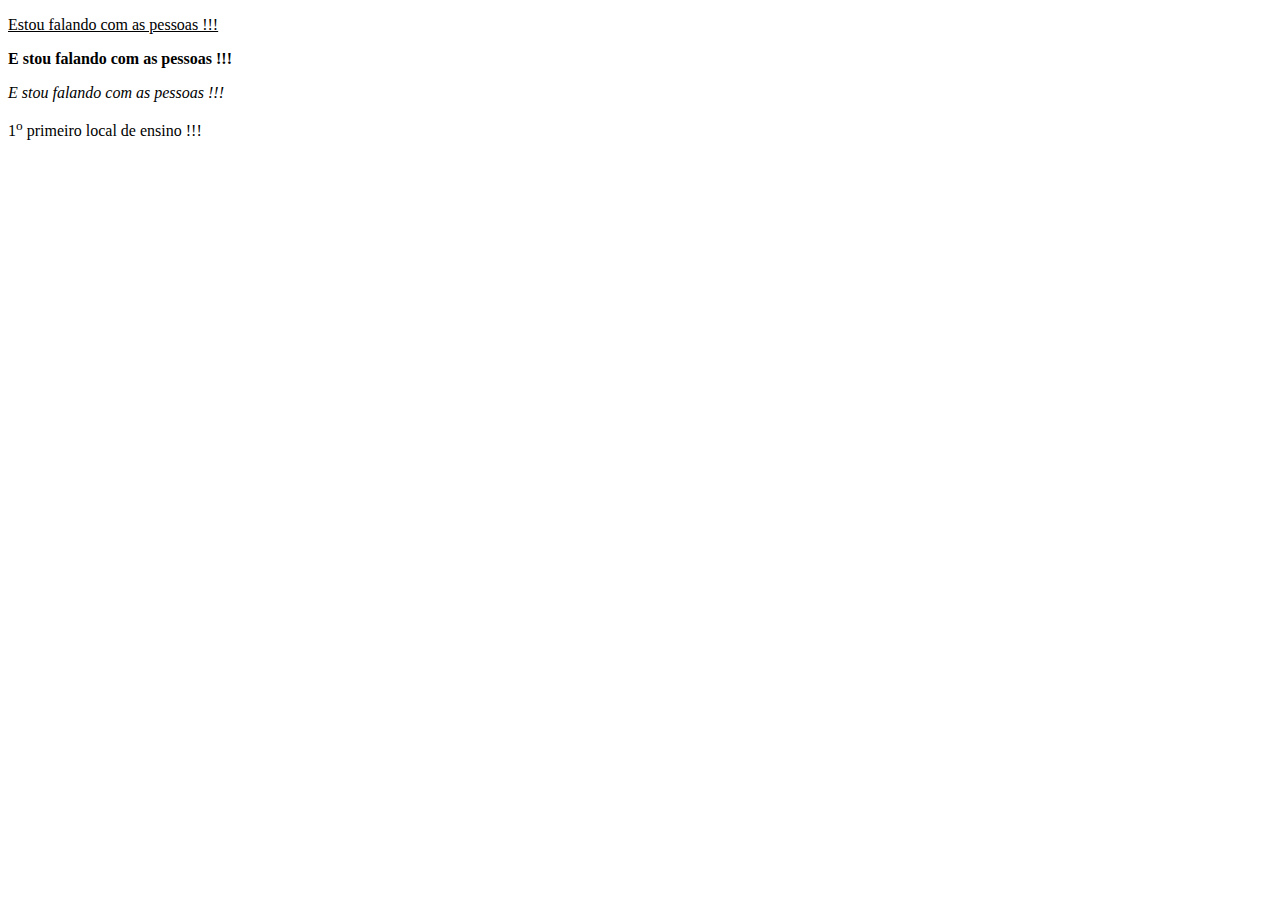
<file: Funcionalidades HTML/format/index.html>
<!DOCTYPE html>
<html lang="en">
<head>
    <meta charset="UTF-8">
    <meta http-equiv="X-UA-Compatible" content="IE=edge">
    <meta name="viewport" content="width=device-width, initial-scale=1.0">
    <title>Document</title>
</head>
<body>
    <!-- Referencia -->
    <a      href=" http://https://developer.mozilla.org/pt-BR/docs/Learn/HTML/Introduction_to_HTML/HTML_text_fundamentals"></a>

    <!--SUBLINHADO -->
    <p     ><u>Estou falando com as pessoas !!!</u></p>

    <!-- NEGRITO -->
    <p> <b>E stou falando com as pessoas !!!</b></p>

    <!--ITALICO-->
    <p><i>E stou falando com as pessoas !!!</i></p>

    <!--Coloca em caixa baixo superior -->
    <p>1<sup>o</sup> primeiro local  de ensino !!!</p >

</body>
</html>
</file>
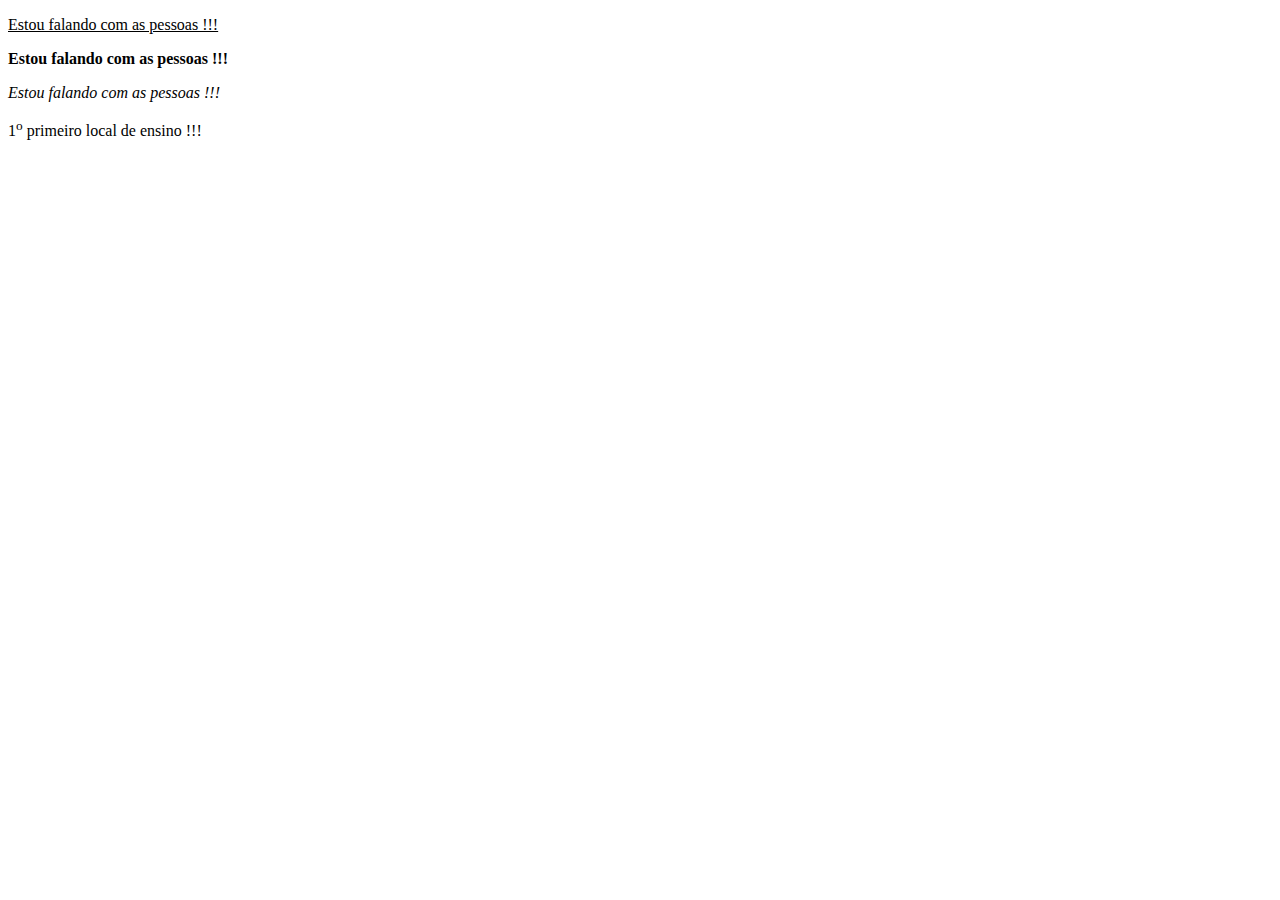
<file: Funcionalidades HTML/formatação/index.html>
<!DOCTYPE html>
<html lang="en">
<head>
    <meta charset="UTF-8">
    <meta http-equiv="X-UA-Compatible" content="IE=edge">
    <meta name="viewport" content="width=device-width, initial-scale=1.0">
    <title>Document</title>
</head>
<body>
    <!--SUBLINHADO-->
    <p><u>Estou falando com as pessoas !!!</u></p>

    <!--NEGRITO-->
    <p><b>Estou falando com as pessoas !!!</b></p>

    <!--ITALICO-->
    <p><i>Estou falando com as pessoas !!!</i></p>

    <!--Coloca em caixa baixo superior-->
    <p>1<sup>o</sup> primeiro local de ensino !!!</p>

</body>
</html>
</file>
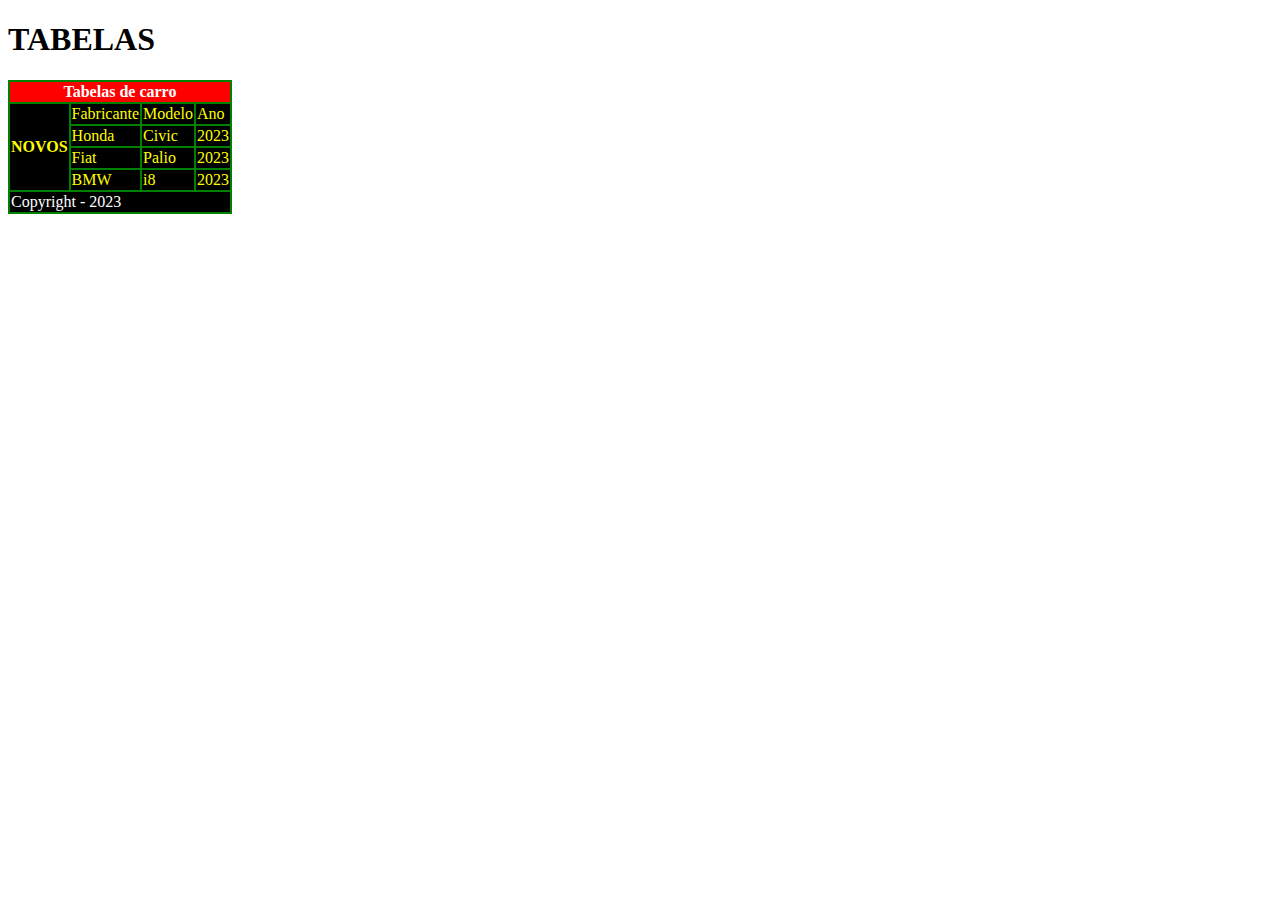
<file: Funcionalidades HTML/tabelas/index.html>
<!DOCTYPE html>
<html lang="en">
<head>
    <meta charset="UTF-8">
    <meta http-equiv="X-UA-Compatible" content="IE=edge">
    <meta name="viewport" content="width=device-width, initial-scale=1.0">
    <title>Document</title>
    <link rel="stylesheet" href="style.css">
</head>
<body>
    <h1>TABELAS</h1>
    <!-- Table - Tag para criacao de tabelas.-->
    <table>
        <!-- tr - Tag para criacao de linhas na tabela.-->
        <!-- td - Tag para criacao de colunas na tabela.-->

        <!-- rowspan - Tag que mescla linhas da tabela.-->
        <!-- colspan - Tag que mescla colunas da tabela.-->
        <thead>
            <tr><th colspan="4">Tabelas de carro</th></tr>
        </thead>
        <tbody>
            <tr><th rowspan="6">NOVOS</th></tr>
            <tr>
                <td>Fabricante</td>
                <td>Modelo</td>
                <td>Ano</td>
            </tr>
            <tr>
                <td>Honda</td>
                <td>Civic</td>
                <td>2023</td>
            </tr>
            <tr>
                <td>Fiat</td>
                <td>Palio</td>
                <td>2023</td>
            </tr>
            <tr>
                <td>BMW</td>
                <td>i8</td>
                <td>2023</td>
            </tr>
        </tbody>
        <tfoot>
            <tr>
                <td colspan="4">Copyright - 2023</td>
            </tr>
        </tfoot>
    </table>

</body>
</html>
</file>
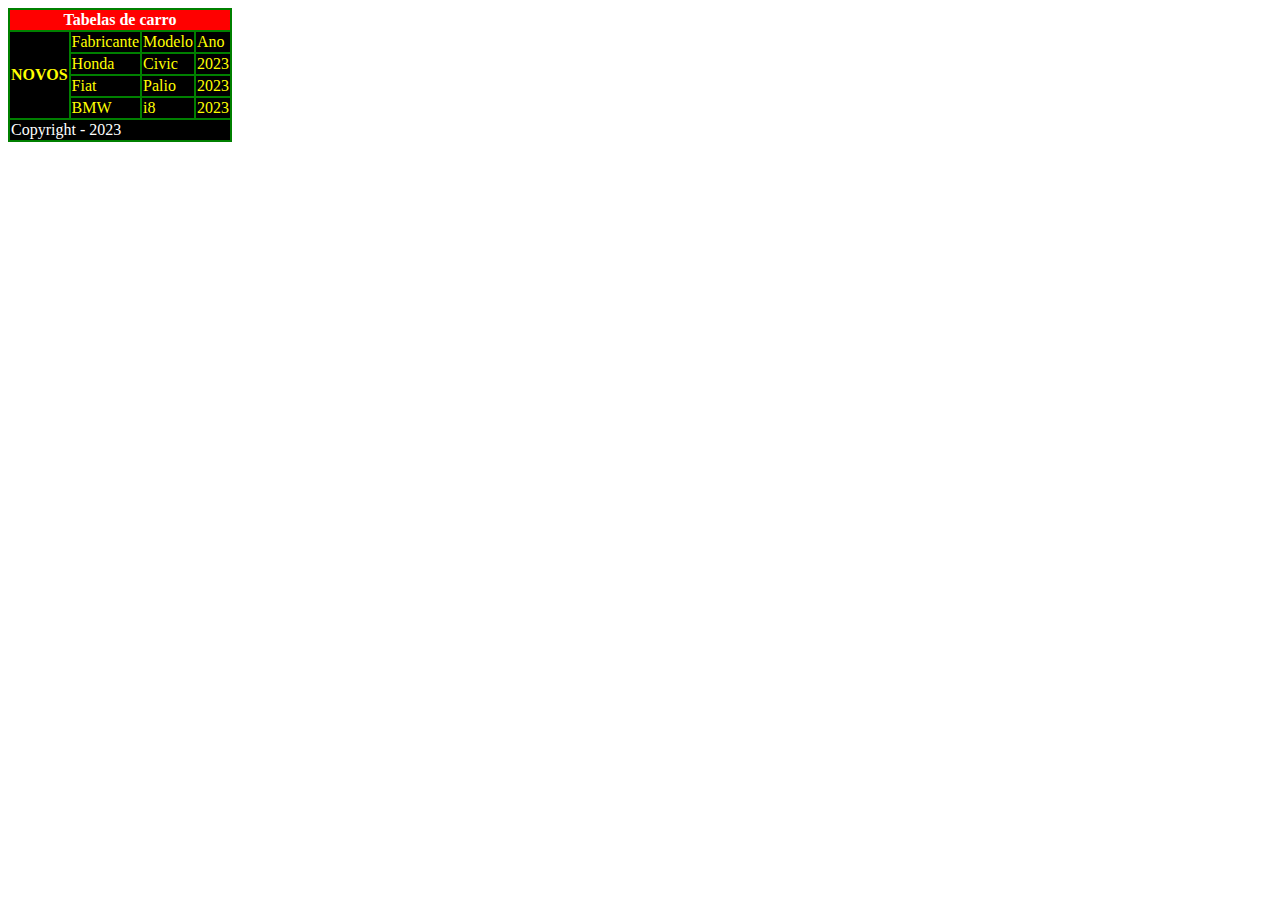
<file: Funcionalidades HTML/tables/index.html>
<!DOCTYPE html>
<html lang="en">
<head>
    <meta charset="UTF-8">
    <meta http-equiv="X-UA-Compatible" content="IE=edge">
    <meta name="viewport" content="width=device-width, initial-scale=1.0">
    <title>Document</title>
    <link rel="stylesheet" href="style.css">
</head>
<body>
    <!-- Referencia -->
    <a href="http://https://developer.mozilla.org/pt-BR/docs/Web/HTML/Element/table"></a>

    <!-- Table - Tag para criacao de tabelas.-->
    <table>
        <!-- tr - Tag para criacao de linhas na tabela.-->
        <!-- td - Tag para criacao de colunas na tabela.-->

        <!-- rowspan - Tag que mescla linhas da tabela.-->
        <!-- colspan - Tag que mescla colunas da tabela.-->
        <thead>
            <tr><th colspan="4">Tabelas de carro</th></tr>
        </thead>
        <tbody>
            <tr><th rowspan="6">NOVOS</th></tr>
            <tr>
                <td>Fabricante</td>
                <td>Modelo</td>
                <td>Ano</td>
            </tr>
            <tr>
                <td>Honda</td>
                <td>Civic</td>
                <td>2023</td>
            </tr>
            <tr>
                <td>Fiat</td>
                <td>Palio</td>
                <td>2023</td>
            </tr>
            <tr>
                <td>BMW</td>
                <td>i8</td>
                <td>2023</td>
            </tr>
        </tbody>
        <tfoot>
            <tr>
                <td colspan="4">Copyright - 2023</td>
            </tr>
        </tfoot>
    </table>

</body>
</html>
</file>
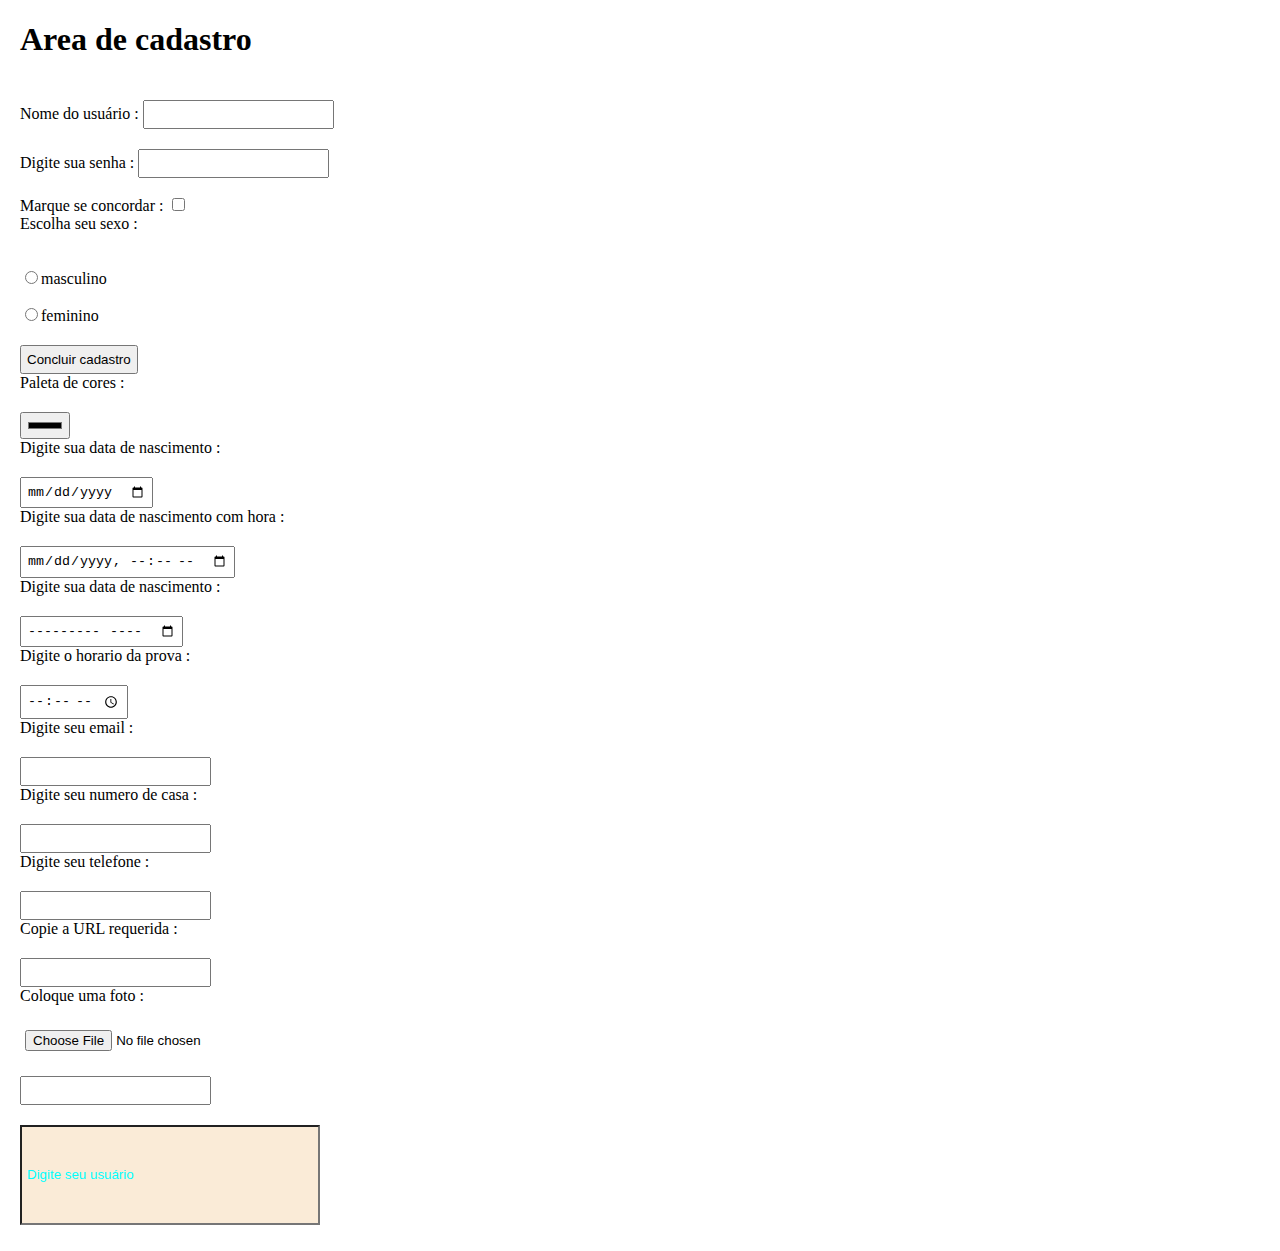
<file: Formúlario/inputs_for_form/form_imput.html>
<!DOCTYPE html>
<html lang="pt-br">

    <head>
        <meta charset="UTF-8">
        <meta http-equiv="X-UA-Compatible" content="IE=edge">
        <meta name="viewport" content="width=device-width, initial-scale=1.0">
        <title>Document</title>
        <link rel="stylesheet" href="form_imput.css">
    </head>

    <body>

        <!-- Para criar uma formulário, usa-se a tag "form", "action" é para onde 
        esse formulario sera enviado,"method" e como sera enviado, se for "GET" vai aparecer
        na URL e se for "POST" não vai aparecer. -->
        <form action="" method=""></form>

        <h1>Area de cadastro</h1>

        <form action="" method="GET">

            <!-- Para criar um zona de texto usa-se "input type="text"
            e a tag "name" coloca uma identificação no elemento.-->
            Nome do usuário :
            <input type="text" name="usuario"><br>

            <!-- Para criar um zona de texto para senha usa-se "input type="password"" -->
            Digite sua senha :
            <input type="password" name="senha"><br>

            <!-- Para criar uma check list usa-se "input type="checkbox"" -->
            Marque se concordar :
            <input type="checkbox" name="contrato"><br>

            <!-- Para criar uma zona de marcação de alternativa usa-se "input type="radio" name"
            para que funcione em apenas uma alternativa, presisa-se que os 2 ou mais checks
            tenham o mesmo "name"-->
            Escolha seu sexo : <br> <br>
            <input type="radio" name="sexo">masculino<br>
            <input type="radio" name="sexo">feminino<br>

            <!-- Para criar um botão de envio usa-se "input type="submit"" -->
            <input type="submit" value="Concluir cadastro"><br>

            <!-- Cria uma paleta de cores -->
            Paleta de cores : <br>
            <input type="color"><br>

            <!-- Cria um campo de data (calendario) -->
            Digite sua data de nascimento : <br>
            <input type="date"><br>

            <!-- Cria um campo de data com horario (calendario) -->
            Digite sua data de nascimento com hora : <br>
            <input type="datetime-local"><br>

            <!-- Cria um campo de data com mês (calendario) -->
            Digite sua data de nascimento : <br>
            <input type="month"><br>

            <!-- Cria um campo de horário -->
            Digite o horario da prova : <br>
            <input type="time"><br>

            <!-- Para criar um zona de texto para email usa-se "input type="email"" -->
            Digite seu email : <br>
            <input type="email" name="email"><br>

            <!-- Cria um campo que aceita apenas numeros -->
            Digite seu numero de casa : <br>
            <input type="number"><br>

            <!-- Cria um campo que aceita apenas telefone -->
            Digite seu telefone : <br>
            <input type="tel"><br>

            <!-- Cria um campo que aceita apenas URL -->
            Copie a URL requerida : <br>
            <input type="url"><br>

            <!-- A tag "file" cria uma zona de envio de arquivo, coloque a tag "accept"
            para colocar um tipo de arquivo obrigatorio, sempre quando um arquivo for enviado pelo
            formulário deve-se colocar a tag "enctype" no "form".-->
            Coloque uma foto : <br>
            <input type="file" name="foto" accept="image/*"> 

        </form>

        <!---------------------------------------------------------------------------->

        <!-- Cria um input que o usuario não vai ver-->
        <input type="hidden" name="country" value="br">
        
        <!-- Cria um input de pesquisa-->
        <input type="search"> <br>
    
        <input class="input333" type="text" name="place" placeholder="Digite seu usuário"> <br> <br> 
    </body>

</html>
</file>
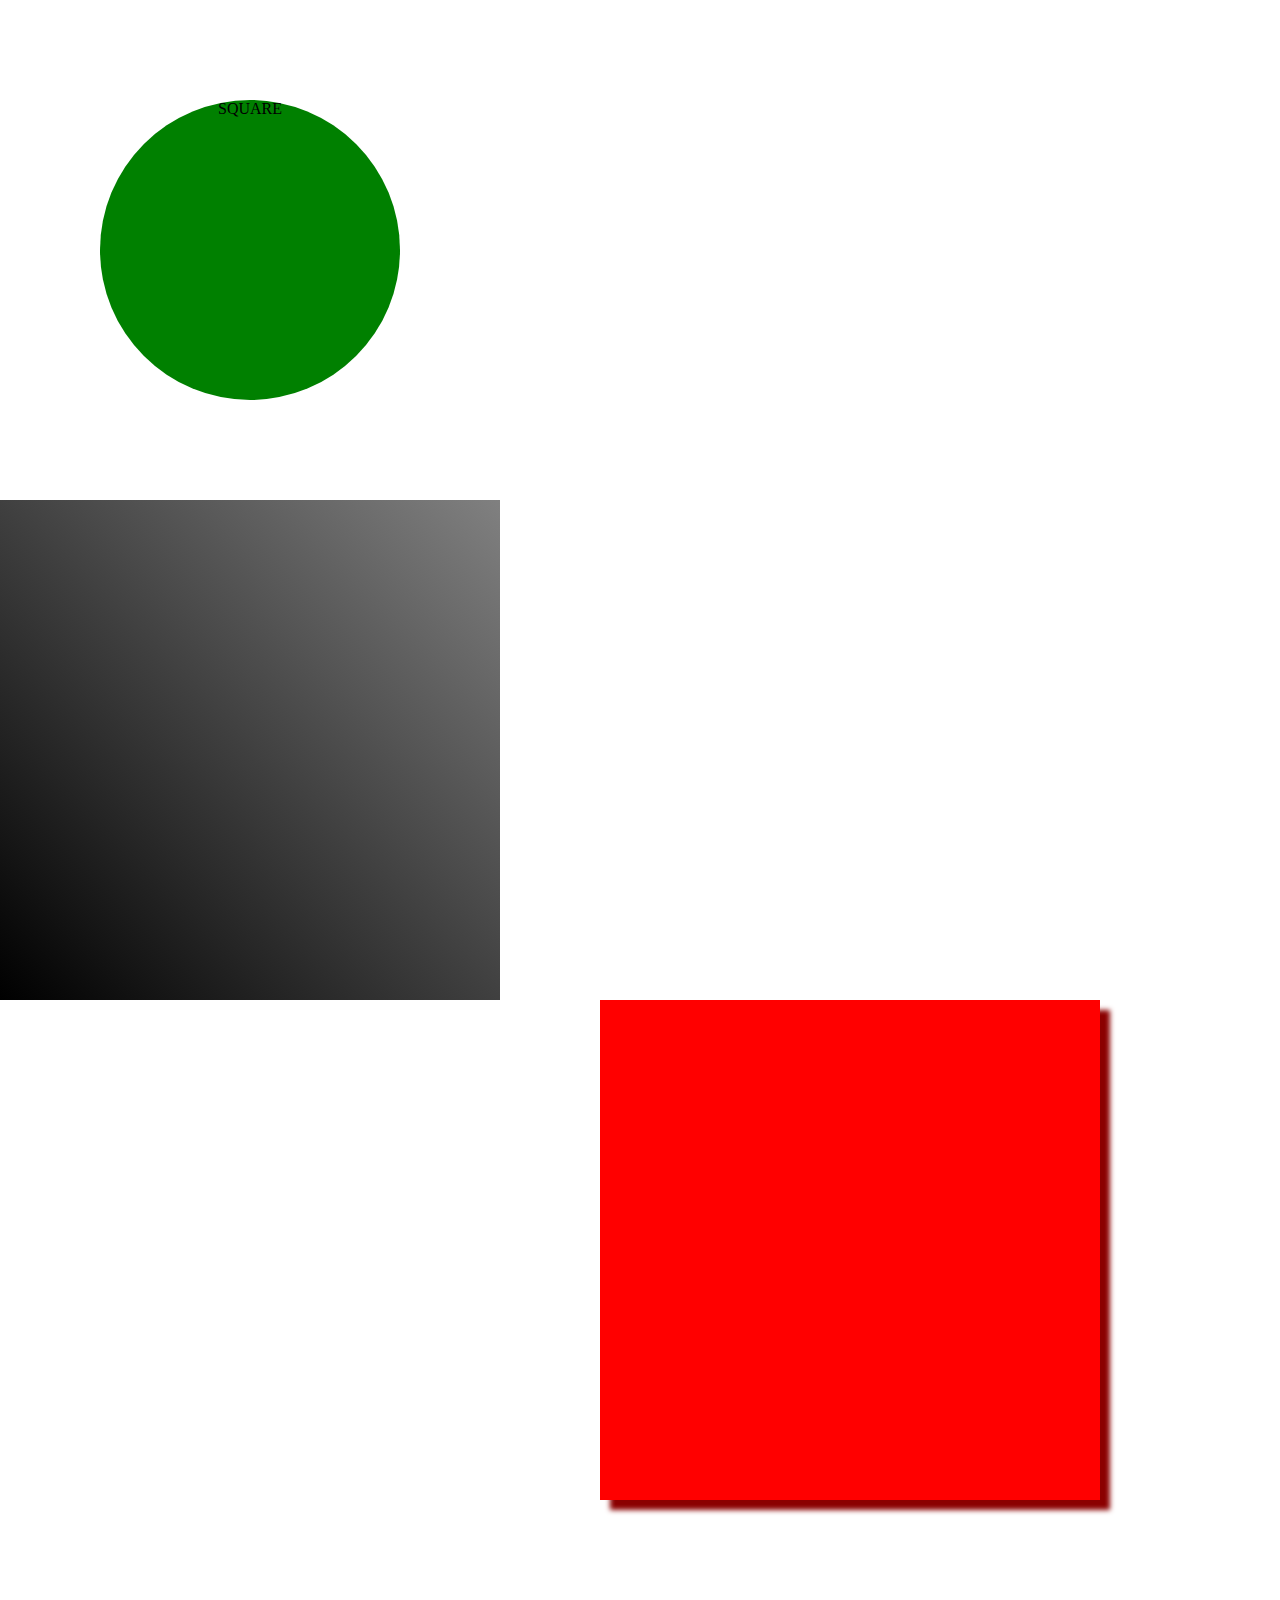
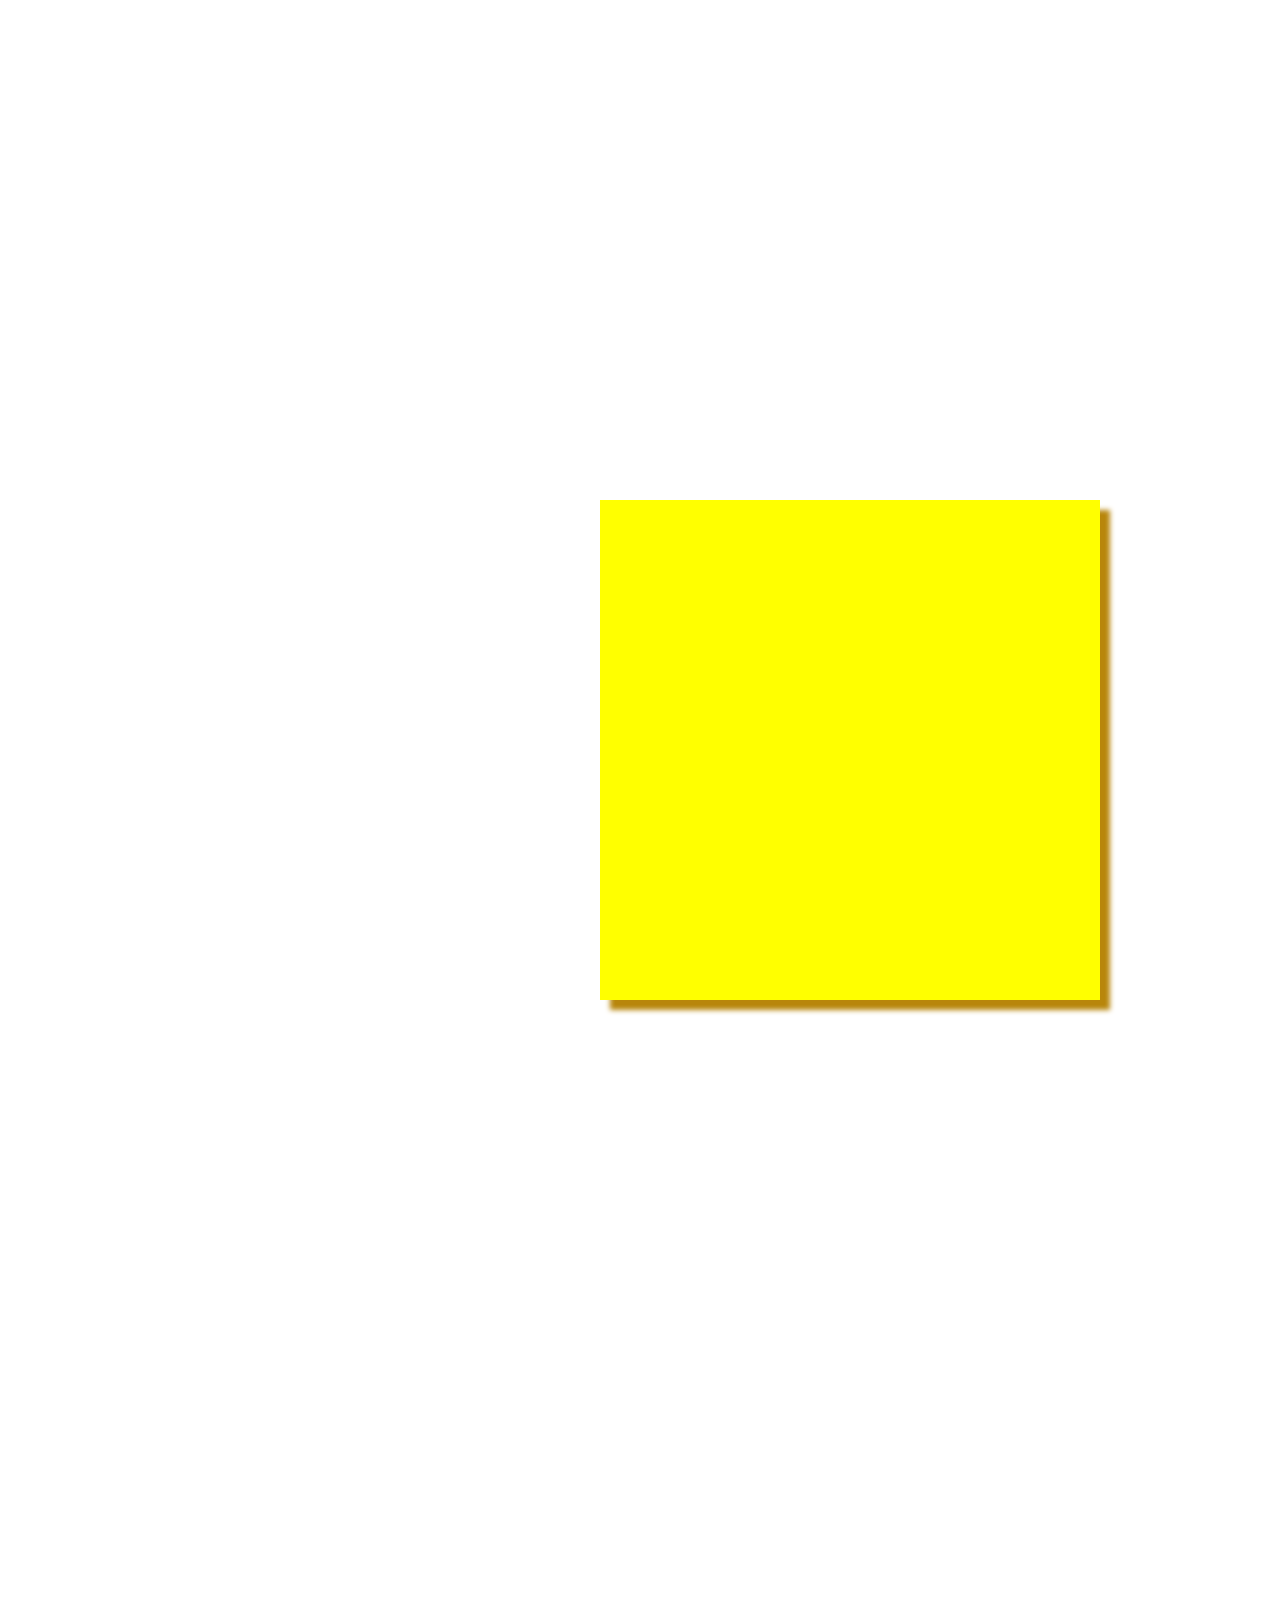
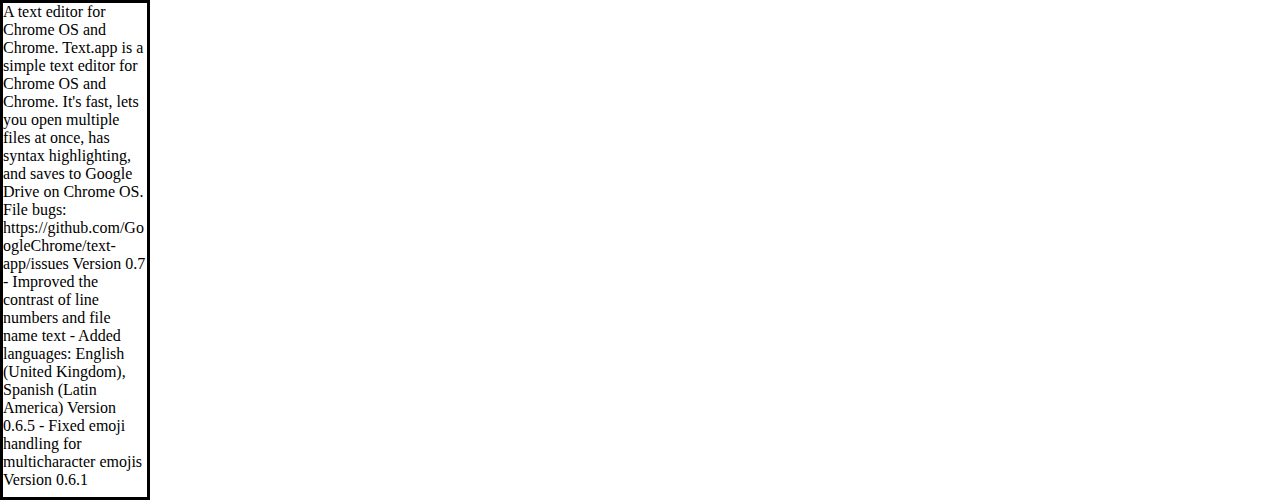
<file: Funcionalidades CSS/css_elements/css_elements.html>
<!DOCTYPE html>
<html lang="pt-br">
<head>
    <meta charset="UTF-8">
    <meta http-equiv="X-UA-Compatible" content="IE=edge">
    <meta name="viewport" content="width=device-width, initial-scale=1.0">
    <title>Document</title>
    <link rel="stylesheet" href="css_elements.css">
</head>
<body>

    <!-- Formatado com CSS. -->
    <div class="div1">
        SQUARE
    </div>

    <div class="div-exe"></div>

    <div class="div-exe1"></div>

    <div class="div-exe2"></div>

    <div class="word">
        A text editor for Chrome OS and Chrome.
        Text.app is a simple text editor for Chrome OS and Chrome. It's fast, lets you open multiple files at once, has syntax highlighting, and saves to Google Drive on Chrome OS.
        
        File bugs:
        https://github.com/GoogleChrome/text-app/issues
        
        Version 0.7
        - Improved the contrast of line numbers and file name text
        - Added languages: English (United Kingdom), Spanish (Latin America)
        
        Version 0.6.5
        - Fixed emoji handling for multicharacter emojis
        
        Version 0.6.1
    </div>
    
</body>
</html>
</file>
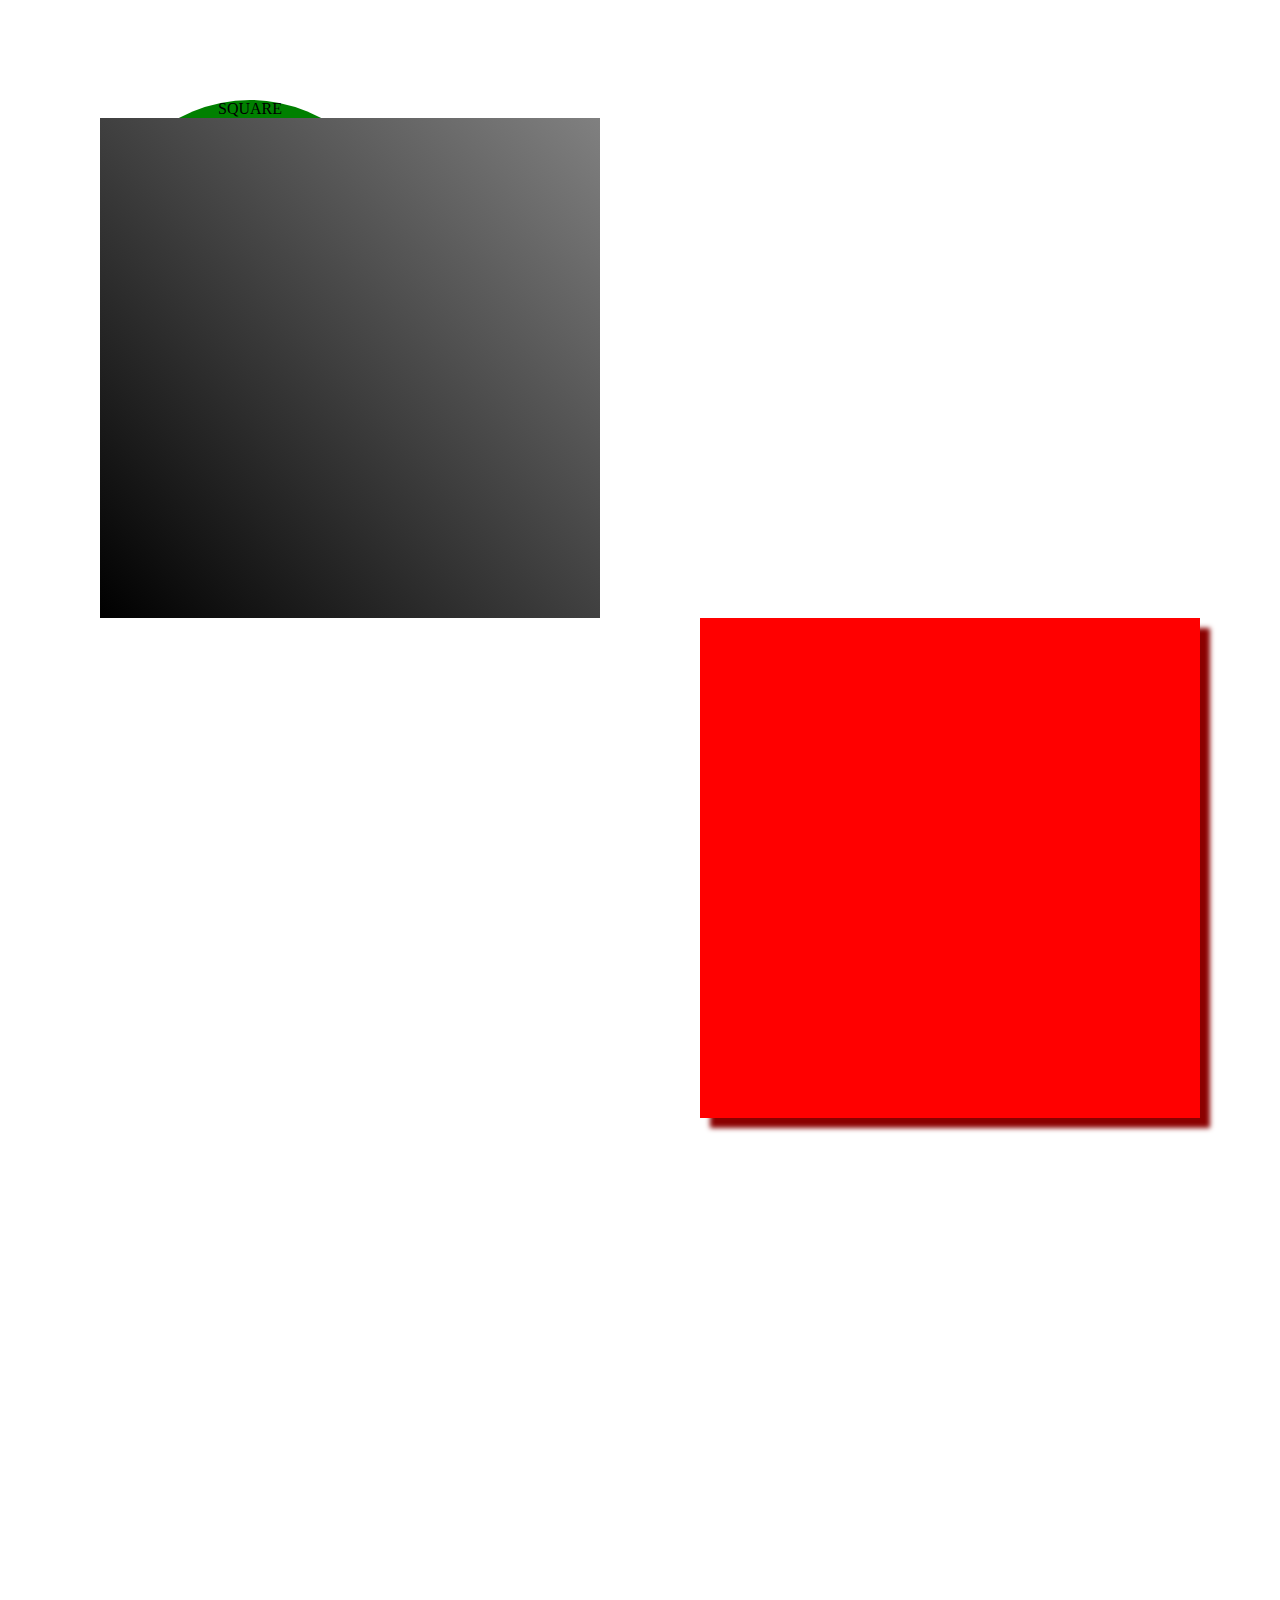
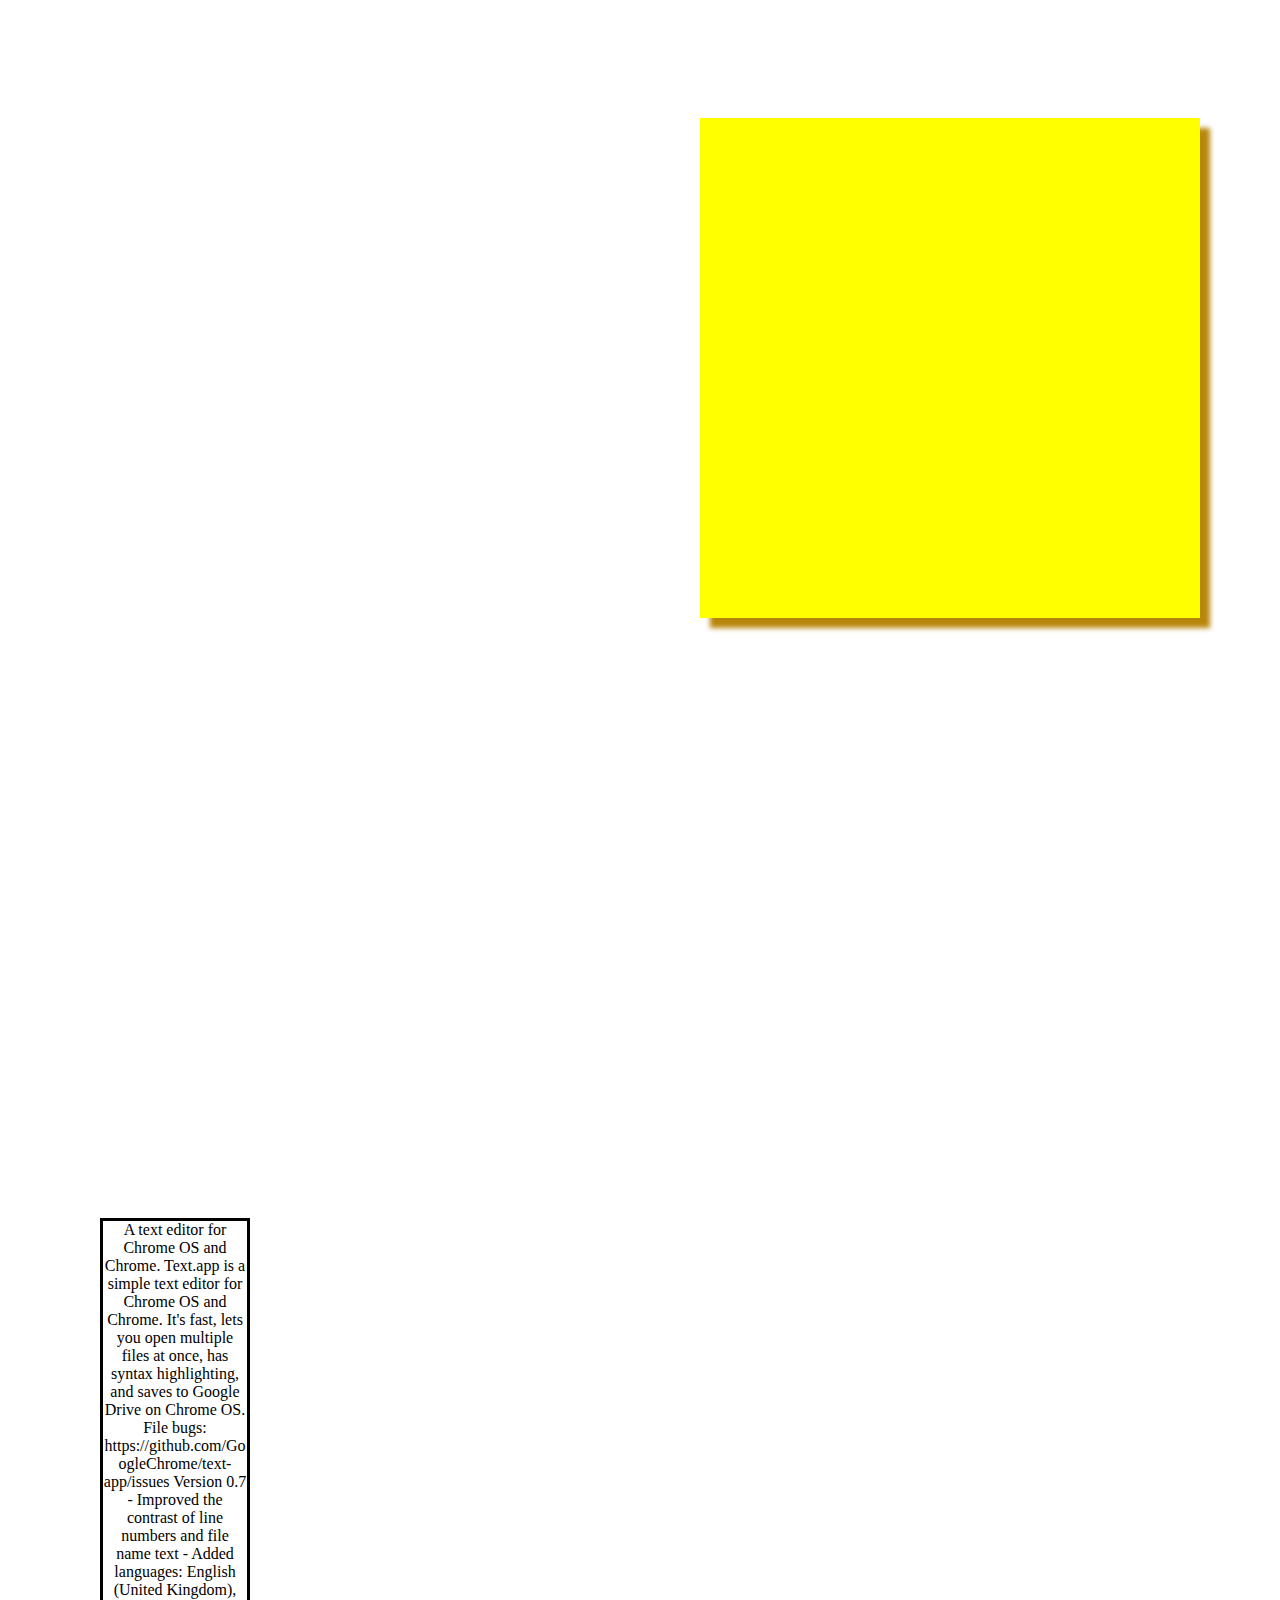
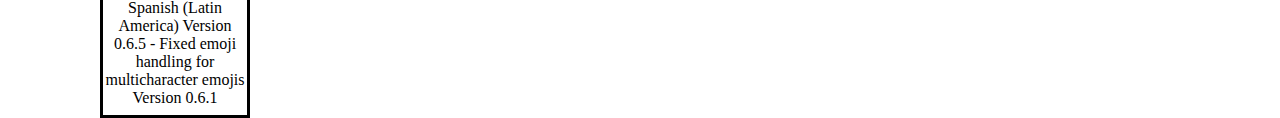
<file: Funcionalidades CSS/features_animation/css_elements.html>
<!DOCTYPE html>
<html lang="pt-br">
<head>
    <meta charset="UTF-8">
    <meta http-equiv="X-UA-Compatible" content="IE=edge">
    <meta name="viewport" content="width=device-width, initial-scale=1.0">
    <title>Document</title>
    <link rel="stylesheet" href="css_elements.css">
</head>
<body>

    <!-- Formatado com CSS. -->
    <div class="div1">
          SQUARE
    </ div>

    <div class="div-exe"></div>

    <div class="div-exe1"></div>

    <div class="div-exe2"></div>

    <div class="word">
        A text editor for Chrome OS and Chrome.
        Text.app is a simple text editor for Chrome OS and Chrome. It's fast, lets you open multiple files at once, has syntax highlighting, and saves to Google Drive on Chrome OS.
        
        File bugs:
        https://github.com/GoogleChrome/text-app/issues
        
        Version 0.7
        - Improved the contrast of line numbers and file name text
        - Added languages: English (United Kingdom), Spanish (Latin America)
        
        Version 0.6.5
        - Fixed emoji handling for multicharacter emojis
        
        Version 0.6.1
    </div>
    
</body>
</html>
</file>
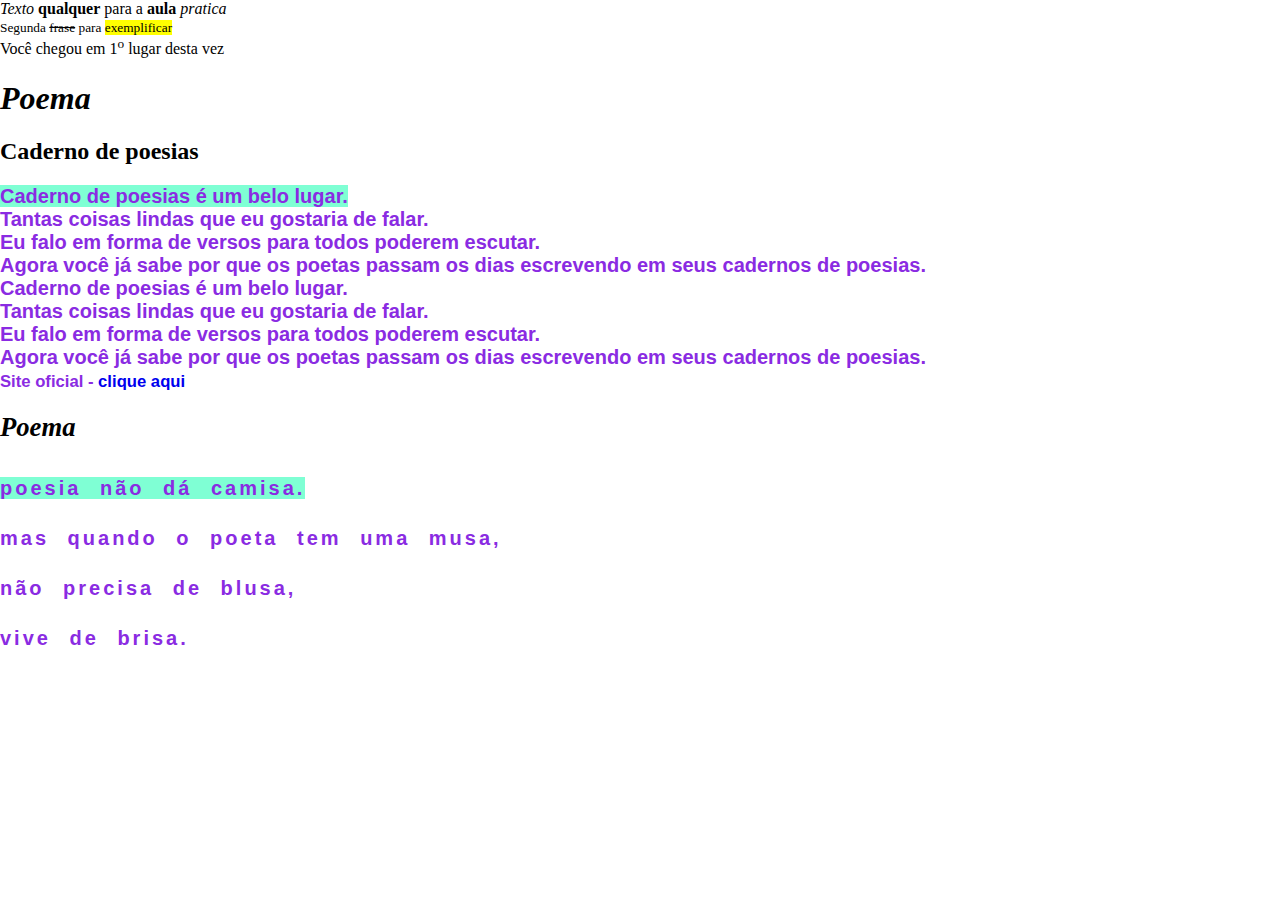
<file: Funcionalidades CSS/formatation_text/for_text.html>
<!DOCTYPE html>
<html lang="pt-br">
<head>
    <meta charset="UTF-8">
    <meta http-equiv="X-UA-Compatible" content="IE=edge">
    <meta name="viewport" content="width=device-width, initial-scale=1.0">
    <link rel="stylesheet" href="for_text.css">
    <title>Document</title>
</head>
<body>

    <!--Tag "b" e "strong" faz o negrito, mas, a "strong" tem semântica de importância -->

    <!--Tag "i" e "em" faz o itálico, mas, a "em" tem semântica de importância -->

    <em>Texto</em> <b>qualquer</b> para a <strong>aula</strong> <i>pratica</i><br>

    <!--Tag "small" faz o texto ficar menor -->

    <!--Tag "del" faz o texto ficar riscado -->

    <!--Tag "mark" faz o texto ficar marcado -->

    <small>Segunda <del>frase</del> para <mark>exemplificar</mark></small><br>
     
    <!--Tag "sup" faz o numero receber uma bolinha encima e o "sub" embaixo -->

    Você chegou em 1<sup>o</sup> lugar desta vez<br>

    <!-- ---------------------------------------------------------------------------------- -->

    <h1><em> Poema </em></h1>

    <h2>Caderno de poesias</h2>

    <!-- Texto formatado com CSS-->
    <p>Caderno de poesias é um belo lugar. <br>
    Tantas coisas lindas que eu gostaria de falar. <br>
    Eu falo em forma de versos para todos poderem escutar. <br>
    Agora você já sabe por que os poetas passam os dias escrevendo em seus cadernos de poesias. <br>
    Caderno de poesias é um belo lugar. <br>
    Tantas coisas lindas que eu gostaria de falar. <br>
    Eu falo em forma de versos para todos poderem escutar. <br>
    Agora você já sabe por que os poetas passam os dias escrevendo em seus cadernos de poesias. <br>
    <small>Site oficial - <a href="https://www.pensador.com/poemas/">clique aqui</a><br>
    </p> 

    <!-- ---------------------------------------------------------------------------------- -->

    <h1><em>Poema</em></h1>

    <!-- Texto formatado com CSS-->
    <p class="text2"> Poesia não dá camisa. <br>
    Mas quando o poeta tem uma musa, <br>
    não precisa de blusa, <br>
    vive de brisa. <br>
    </p>

    
    
</body>
</html>
</file>
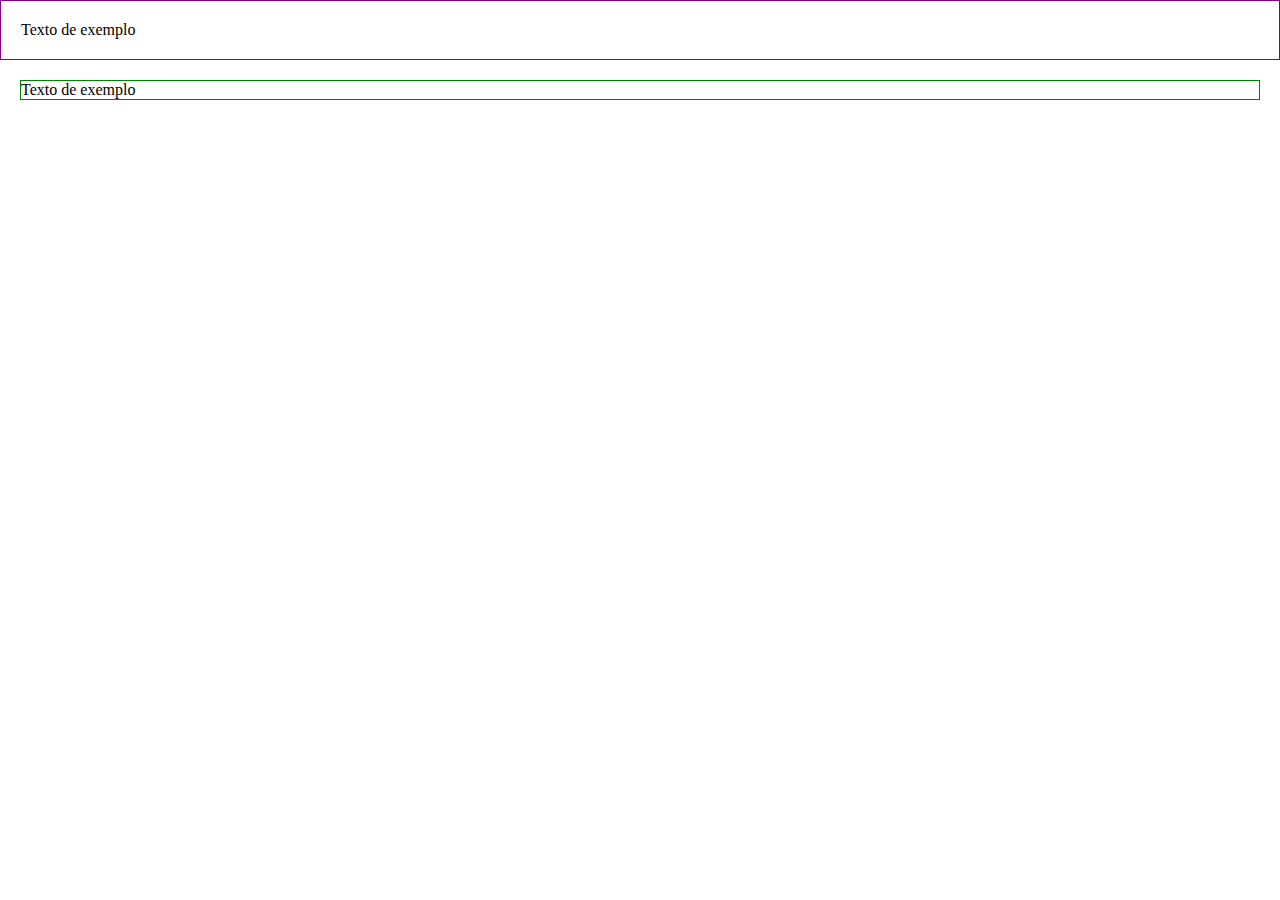
<file: Funcionalidades CSS/margin_padding/margin_and_padding.html>
<!DOCTYPE html>
<html lang="pt-br">
<head>
    <meta charset="UTF-8">
    <meta http-equiv="X-UA-Compatible" content="IE=edge">
    <meta name="viewport" content="width=device-width, initial-scale=1.0">
    <title>Document</title>
    <link rel="stylesheet" href="margin_and_padding.css">
</head>
<body>

    <!--Padding é espaçamento interno-->
    <!--Margin é espaçamento externo-->

    <div class="exemplo">
        Texto de exemplo
        
    </div>

    <div class="exemplo2">
        Texto de exemplo
    </div>
    
</body>
</html>
</file>
<file: Funcionalidades HTML/tabelas/style.css>
table,th,td {
    border: 2px solid green;
    border-collapse: collapse;
}
thead {
    background-color: red;
    color: white;
    font-weight: 10px;
}
tbody {
    background-color: black;
    color: yellow;
    font-weight: 10px;
}
tfoot {
    background-color: black;
    color: white;
}
</file>
<file: Funcionalidades HTML/tables/style.css>
table,th,td {
    border: 2px solid green;
    border-collapse: collapse;
}
thead {
    background-color: red;
    color: white;
    font-weight: 10px;
}
tbody {
    background-color: black;
    color: yellow;
    font-weight: 10px;
}
tfoot {
    background-color: black;
    color: white;
}
</file>
<file: Formúlario/inputs_for_form/form_imput.css>
* {
    box-sizing: border-box;
}
body {
    margin-left: 20px;
}
form {
    font: bold;
}
input {
    padding: 5px;
    margin-top: 20px;
}
/*
Use "::placeholder" para conseguir modificar
o placeholder de um input.
*/
.input333 {
    height: 100px;
    width: 300px;
    background-color: antiquewhite;
}
.input333::placeholder {
    color: aqua;
}
</file>
<file: Funcionalidades CSS/css_elements/css_elements.css>
* {
    box-sizing: border-box;
}
body {
    margin: 0px;
}
/*
    A tag "border-radius" arredonda a borda
    de um determinado elemento. 
*/
.div1 {
    background-color: green;
    margin: 100px;
    height: 300px;
    width: 300px;
    border-radius: 180px;
    text-align: center;
}
/*
    Para colocar um background degrade, use a tag "background: linear-gradient(0deg)
    , para adicionar proteçôes use as tags :
    background: -moz-linear-gradient();
    background: -o-linear-gradient();
    background: -webkit-gradient();.
*/
.div-exe {
    height: 500px;
    width: 500px;
    background-color: blue;
    background: linear-gradient(45deg,black, gray);
    background: -moz-linear-gradient(black, gray);
    background: -o-linear-gradient(black, gray);
    background: -webkit-gradient(black, gray);
}
/*
    Para colocar uma sombra use a tag "box-shadow", o primeiro valor é qual lado a sombra
    vai, se for negativo vai para a esquerda, o segundo se for negativo vai para cima, o terceiro
    é o nivel de blor e o ultimo é a cor.
*/
.div-exe1 {
    height: 500px;
    width: 500px;
    background-color: red;
    box-shadow: 10px 10px 5px darkred;
    margin-left: 600px;
    margin-bottom: 600px;
}
/*
    Para colocar uma transição, adicione um "hover" e adicione no css
    index a tag "transition:all s() linear;".
*/
.div-exe2 {
    height: 500px;
    width: 500px;
    background-color: yellow;
    box-shadow: 10px 10px 5px darkgoldenrod;
    margin-left: 600px;
    margin-bottom: 600px;
    transition:all 1s linear ;
}
.div-exe2:hover {
    height: 500px;
    width: 1000px;
    background-color: yellow;
    box-shadow: 10px 10px 5px darkgoldenrod;
    margin-left: 600px;
    margin-bottom: 600px;
}
/*
    Caso um texto estore o limite da div na horizontal, use a tag "word-wrap: break-word;"
    e caso estourar embaixo, use a tag "overflow:scroll;".
*/
.word {
    height: 500px;
    width: 150px;
    border: solid black;
    word-wrap: break-word;
    overflow: scroll;
}
</file>
<file: Funcionalidades CSS/features_animation/css_elements.css>
* {
    box-sizing: border-box;
}
body {
    margin: 0px;
}
/*
    A tag "border-radius" arredonda a borda
    de um determinado elemento. 
*/
.div1 {
    background-color: green;
    margin: 100px;
    height: 300px;
    width: 300px;
    border-radius: 180px;
    text-align: center;
}
/*
    Para colocar um background degrade, use a tag "background: linear-gradient(0deg)
    , para adicionar proteçôes use as tags :
    background: -moz-linear-gradient();
    background: -o-linear-gradient();
    background: -webkit-gradient();.
*/
.div-exe {
    height: 500px;
    width: 500px;
    background-color: blue;
    background: linear-gradient(45deg,black, gray);
    background: -moz-linear-gradient(black, gray);
    background: -o-linear-gradient(black, gray);
    background: -webkit-gradient(black, gray);
}
/*
    Para colocar uma sombra use a tag "box-shadow", o primeiro valor é qual lado a sombra
    vai, se for negativo vai para a esquerda, o segundo se for negativo vai para cima, o terceiro
    é o nivel de blor e o ultimo é a cor.
*/
.div-exe1 {
    height: 500px;
    width: 500px;
    background-color: red;
    box-shadow: 10px 10px 5px darkred;
    margin-left: 600px;
    margin-bottom: 600px;
}
/*
    Para colocar uma transição, adicione um "hover" e adicione no css
    index a tag "transition:all s() linear;".
*/
.div-exe2 {
    height: 500px;
    width: 500px;
    background-color: yellow;
    box-shadow: 10px 10px 5px darkgoldenrod;
    margin-left: 600px;
    margin-bottom: 600px;
    transition:all 1s linear ;
}
.div-exe2:hover {
    height: 500px;
    width: 1000px;
    background-color: yellow;
    box-shadow: 10px 10px 5px darkgoldenrod;
    margin-left: 600px;
    margin-bottom: 600px;
}
/*
    Caso um texto estore o limite da div na horizontal, use a tag "word-wrap: break-word;"
    e caso estourar embaixo, use a tag "overflow:scroll;".
*/
.word {
    height: 500px;
    width: 150px;
    border: solid black;
    word-wrap: break-word;
    overflow: scroll;
}
</file>
<file: Funcionalidades CSS/formatation_text/for_text.css>
* {
    box-sizing: border-box;
}
body  {
      margin: 0px;
}

/*
    Tag "color" colocar cor no texto, tag "font-size" aumenta ou diminui a fonte do texto,
    tag "font-weight" colocar negrito ou padrão o texto, tag "font-family" troca a fonte do texto, 
    tag "text-align" centraliza o texto, tag "text-decoration tira efeito padrão do texto"
*/
p::first-letter {
                          font-size: 50px;
      font-weight: bold;
}
p::first-line {
       background-color: aquamarine;
}
p {
    color: blueviolet;
    font-size: 20px;
    font-weight: bold;
    font-family: Verdana, Geneva, Tahoma, sans-serif;
    text-align: left;
}
a {
    text-decoration: none;
}

/*
    Tag "text-transform" coloca o texto em caps ou nocaps, 
    tag "letter-spacing" aumenta ou diminui o espaçamento das letras,
    tag "word-spacing" aumenta ou diminui o espaçamento das palavras, 
    tag "line-height" aumenta ou diminui o espaçamento das linhas do texto"
*/

.text2 {
    text-transform: lowercase;
    letter-spacing: 3px;
    word-spacing: 10px;
    line-height: 50px;
}
p::first-letter {
    font-size: 20px;
    font-weight: bold;
}
p::first-line {
    background-color: aquamarine;
}
</file>
<file: Funcionalidades CSS/margin_padding/margin_and_padding.css>
* {
    box-sizing: border-box;
}
body {
    margin: 0px;
}
.exemplo {
    border: 1px solid purple;
    padding: 20px;
}
.exemplo2 {
    border: 1px solid green;
    margin: 20px;
}
</file>
